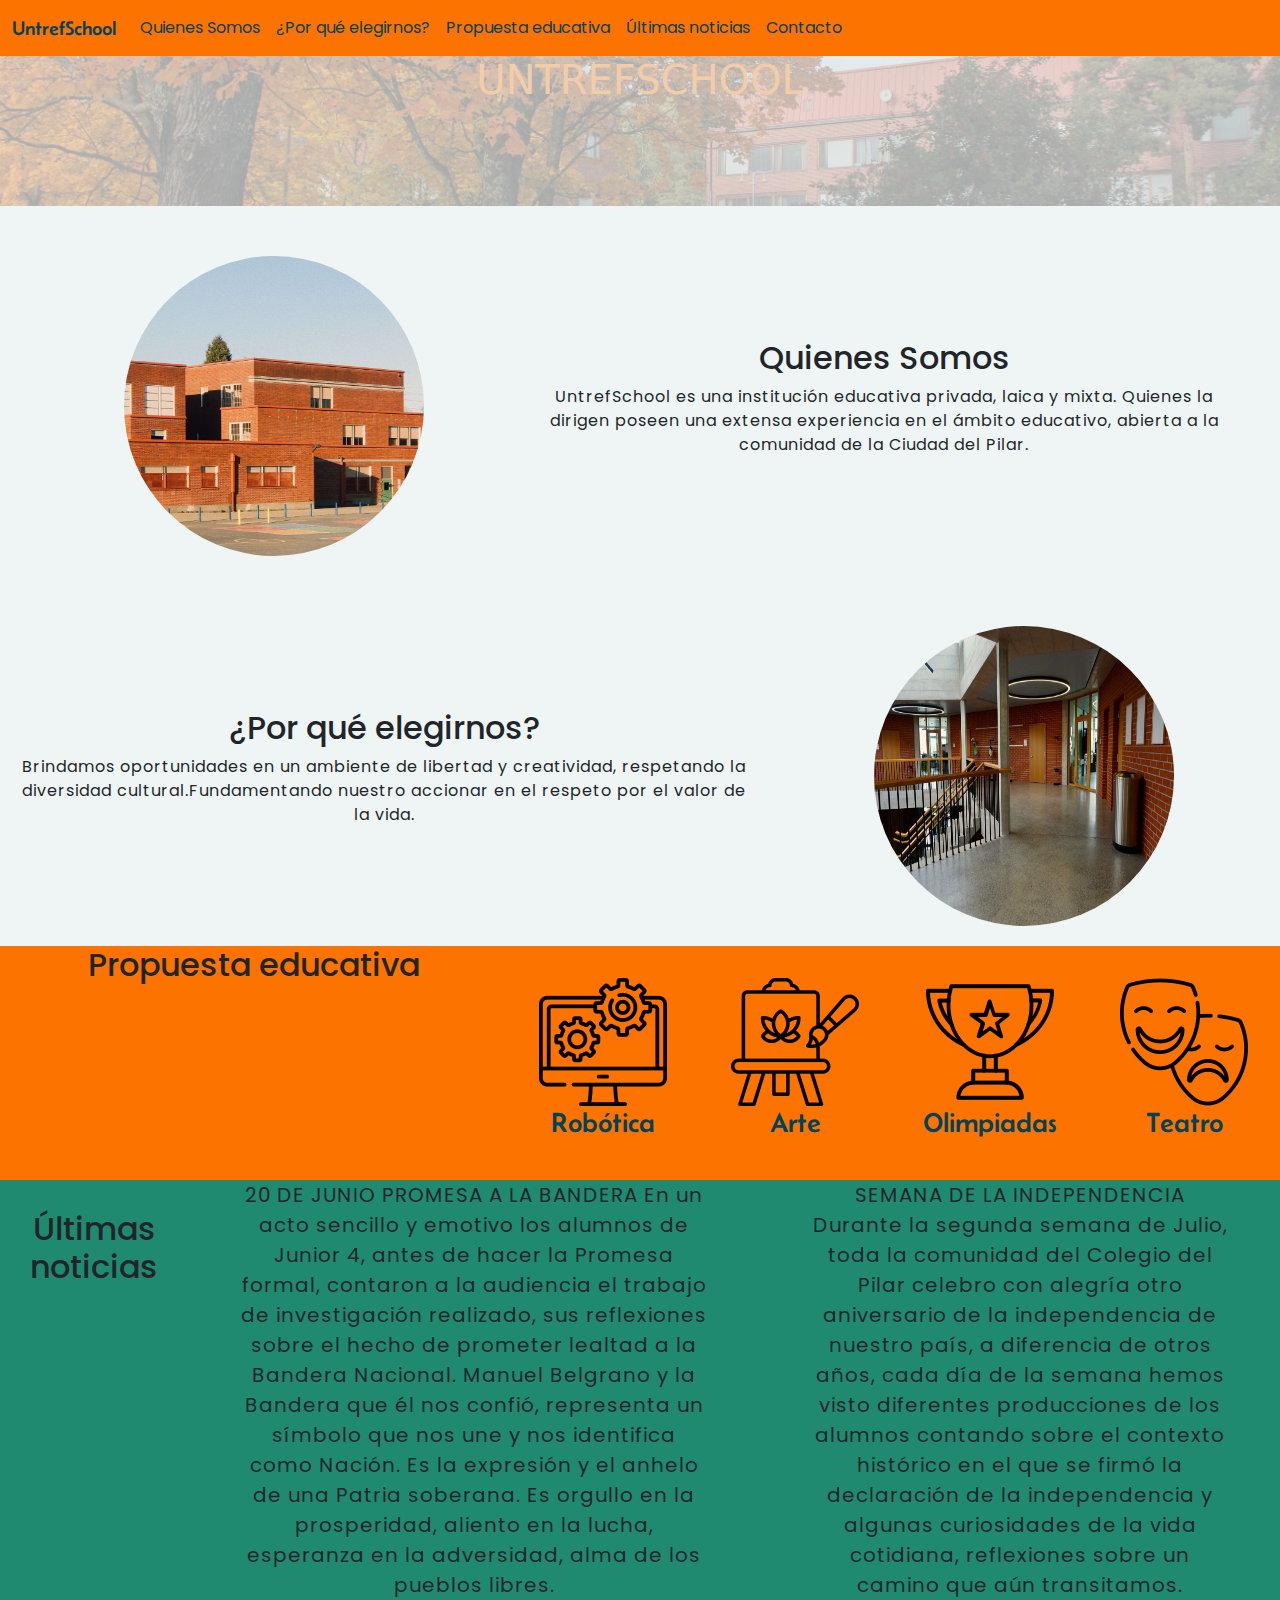
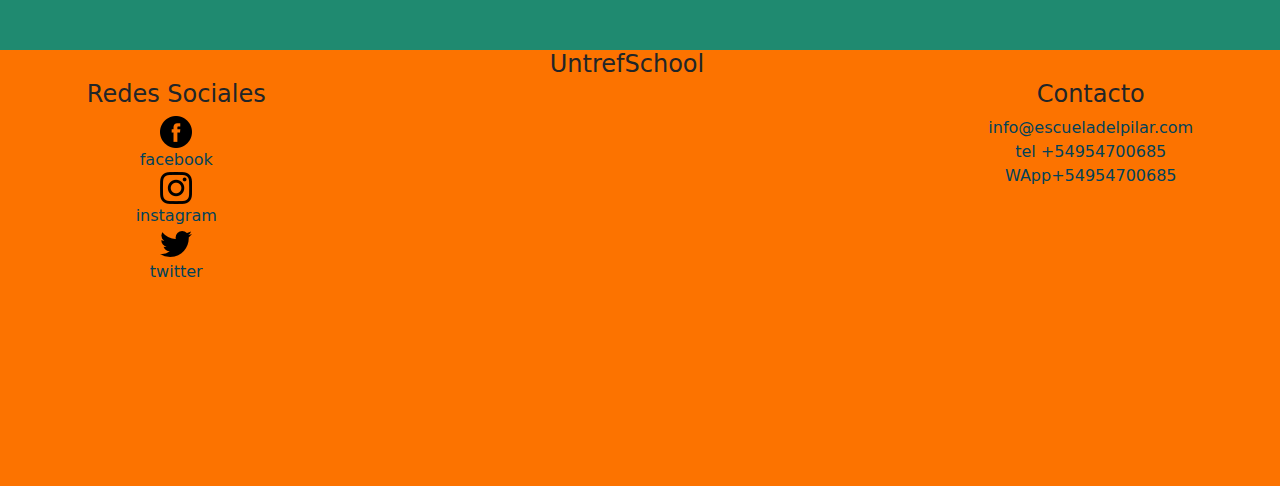
<file: index.html>
<!DOCTYPE html>
<html lang="es">
<head>
    <meta charset="UTF-8">
    <meta name="viewport" content="width=device-width, initial-scale=1.0">
    <meta name="description" content="PROYECTO-INTEGRADOR-WEB-UNTREFSCHOOL">
    <meta name="author" content="Sanchez Maria Cielo">
    <title>UntrefSchool</title>
    <link rel="stylesheet" href="https://cdn.jsdelivr.net/npm/bootstrap@5.3.0/dist/css/bootstrap.min.css">
    <link rel="stylesheet" href="style.css">
</head>
<body>
    <header>
      <nav class="navbar navbar-expand-lg bg-body-tertiary">
        <div class="container-fluid">
          <a class="navbar-brand" href="/">UntrefSchool</a>
          <button
            class="navbar-toggler"
            type="button"
            data-bs-toggle="collapse"
            data-bs-target="#navbarNavAltMarkup"
            aria-controls="navbarNavAltMarkup"
            aria-expanded="false"
            aria-label="Toggle navigation"
          >
            <span class="navbar-toggler-icon"></span>
          </button>
          <div class="collapse navbar-collapse" id="navbarNavAltMarkup">
            <div class="navbar-nav">
              <a class="nav-link active" aria-current="page" href="#Quienes Somos">Quienes Somos</a>
              <a class="nav-link" href="#¿Por qué elegirnos?">¿Por qué elegirnos?</a>
              <a class="nav-link" href="#Propuesta educativa">Propuesta educativa</a>
              <a class="nav-link" href="#Últimas noticias">Últimas noticias</a>
              <a class="nav-link" href="contacto.html">Contacto</a>
            </div>
          </div>
        </div>
      </nav>
    </header>
    <main>
        <section class="title">
          <h1 >UNTREFSCHOOL</h1>
        </section>
        <section class="section1" id="Quienes Somos">
            <div class="content-img">
                <img src="imagenes/school.jpg" alt="school"> 
            </div>
            <div class="text-alineados">
              <h2 class="content1">Quienes Somos</h2>
              <p>UntrefSchool es una institución educativa privada, laica y mixta. Quienes la dirigen poseen una extensa experiencia en el ámbito educativo, abierta a la comunidad de la Ciudad del Pilar.</p>
            </div>
        </section>
        <section class="section2" id="¿Por qué elegirnos?">
          <div class="content-img2">
            <img src="imagenes/school-hall.jpg" alt="school-hall"> 
        </div>
        <div class="text-alineados">
          <h2 class="content2">¿Por qué elegirnos?</h2>
          <p class="info">Brindamos oportunidades en un ambiente de libertad y creatividad, respetando la diversidad cultural.Fundamentando nuestro accionar en el respeto por el valor de la vida.</p>
        </div>
        </section>
        <section class="section3" id="Propuesta educativa">
          <h2> Propuesta educativa</h2>
          <div>
            <img src="iconos/robotica.png" alt="icono robotica">
            <h3>Robótica</h3>
          </div>
          <div>
            <img src="iconos/arte.png" alt="icono arte">
            <h3>Arte</h3>
          </div>
          <div>
            <img src="iconos/olimpiadas.png" alt="icono olimpiadas">
            <h3>Olimpiadas</h3>
          </div>
          <div>
            <img src="iconos/teatro.png" alt="icono treatro">
            <h3>Teatro</h3> 
          </div>
        </section>
    </main>
    <section class="section4" id="Últimas noticias">
      <h2 class="content3">Últimas noticias</h2>
      <p class="nota">20 DE JUNIO PROMESA A LA BANDERA En un acto sencillo y emotivo los alumnos de Junior 4, antes de hacer la Promesa formal, contaron a la audiencia el trabajo de investigación realizado, sus reflexiones sobre el hecho de prometer lealtad a la Bandera Nacional. Manuel Belgrano y la Bandera que él nos confió, representa un símbolo que nos une y nos identifica como Nación. Es la expresión y el anhelo de una Patria soberana. Es orgullo en la prosperidad, aliento en la lucha, esperanza en la adversidad, alma de los pueblos libres.</p>
      <p class="nota">SEMANA DE LA INDEPENDENCIA Durante la segunda semana de Julio, toda la comunidad del Colegio del Pilar celebro con alegría otro aniversario de la independencia de nuestro país, a diferencia de otros años, cada día de la semana hemos visto diferentes producciones de los alumnos contando sobre el contexto histórico en el que se firmó la declaración de la independencia y algunas curiosidades de la vida cotidiana, reflexiones sobre un camino que aún transitamos.</p>
    </section>
    <footer>
      <section class="redes">
      <h4>Redes Sociales</h4>
      <img src="iconos/facebook.png" alt="icono facebook">
      <a href="https://www.facebook.com/" target="_blank">facebook</a>
      <img src="iconos/instagram.png" alt="icono instagram">
      <a href="https://www.instagram.com/" target="_blank">instagram</a>
      <img src="iconos/twitter.png" alt="icono twitter">
      <a href="https://www.twitter.com/" target="_blank">twitter</a>
      </section>
      <section class="mapa">
      <h4>UntrefSchool</h4>
      <div class="mapouter"><div class="gmap_canvas"><iframe class="gmap_iframe" width="100%" frameborder="0" scrolling="no" marginheight="0" marginwidth="0" src="https://maps.google.com/maps?width=1136&amp;height=400&amp;hl=en&amp;q=untref&amp;t=&amp;z=14&amp;ie=UTF8&amp;iwloc=B&amp;output=embed"></iframe><a href="https://connectionsgame.org/">Connections NYT</a></div><style>.mapouter{position:relative;text-align:right;width:100%;height:400px;}.gmap_canvas {overflow:hidden;background:none!important;width:100%;height:400px;}.gmap_iframe {height:400px!important;}</style></div>
       </section>
      <section class="contacto">
      <h4>Contacto</h4>
      <a href="mailto:info@escueladelpilar.com" target="_blank">info@escueladelpilar.com</a>
      <a href="tel:+54954700685" target="_blank"> tel +54954700685</a>
      <a href="https:wa.me/+54954700685" target="_blank"> WApp+54954700685</a>
      </section>
    </footer>
    <script src="https://cdn.jsdelivr.net/npm/bootstrap@5.3.0/dist/js/bootstrap.bundle.min.js"></script>   
</body>
</html>
</file>
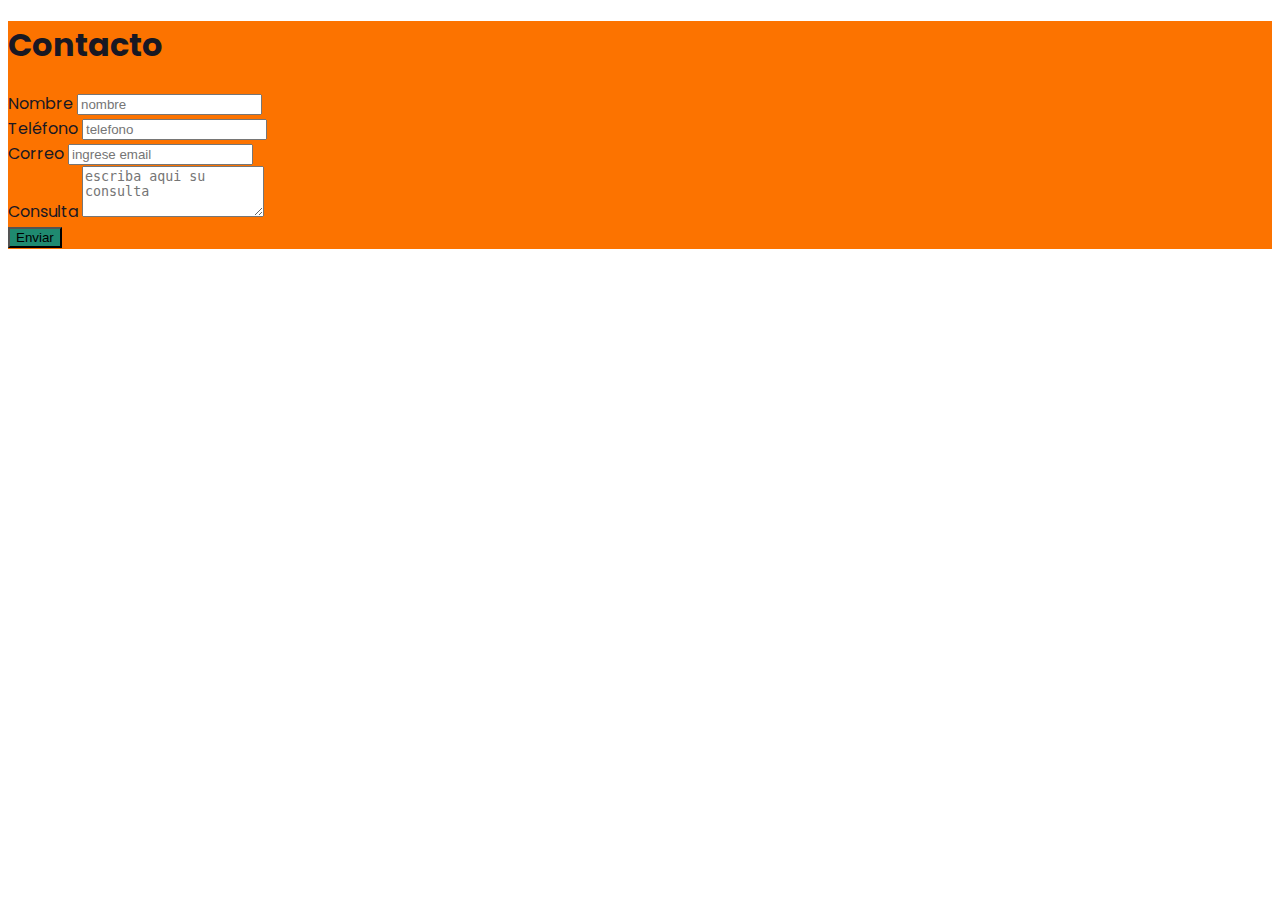
<file: contacto.html>
<!doctype html>
<html lang="es">
  <head>
    <meta charset="utf-8">
    <meta name="viewport" content="width=device-width, initial-scale=1">
    <meta name="description" content="PROYECTO-INTEGRADOR-WEB-UNTREFSCHOOL">
    <meta name="author" content="Sanchez Maria Cielo">
    <title>Contacto</title>
    <link href="https://cdn.jsdelivr.net/npm/bootstrap@5.3.0/dist/css/bootstrap.min.css" rel="stylesheet" integrity="sha384-9ndCyUaIbzAi2FUVXJi0CjmCapSmO7SnpJef0486qhLnuZ2cdeRhO02iuK6FUUVM" crossorigin="anonymous">
    <link rel="stylesheet" href="styleform.css">
  </head>
  <body> <div class="container">
    <h1>Contacto</h1>
    <form action="https://formsubmit.co/sanchezmaria306@gmail.com" method="post">
      <input type="hidden" name="url" value="127.0.0.1:5500" />
      <div class="mb-3">
        <label for="nombre" class="form-label">Nombre</label>
        <input type="texto" class="form-control" name="nombre" id="nombre" placeholder="nombre"/>
      </div>
       <div class="mb-3">
        <label for="tel" class="form-label">Teléfono</label>
        <input type="tel" class="form-control" name="tel" id="tel" placeholder="telefono" required="" pattern="[0-9]+" />
      </div>
      <div class="mb-3">
        <label for="correo" class="form-label">Correo</label>
        <input type="email" class="form-control" name="correo" id="correo" placeholder="ingrese email" required="" required="" />
      </div>
      <div class="mb-3">
        <label for="consulta" class="form-label">Consulta</label>
        <textarea
          class="form-control"
          id="consulta"
          name="consulta"
          rows="3"
          placeholder="escriba aqui su consulta"
        ></textarea>
      </div>
      <button type="submit" class="btn btn-primary">Enviar</button>
    </form>
  </div>
    <script src="https://cdn.jsdelivr.net/npm/bootstrap@5.3.0/dist/js/bootstrap.bundle.min.js" integrity="sha384-geWF76RCwLtnZ8qwWowPQNguL3RmwHVBC9FhGdlKrxdiJJigb/j/68SIy3Te4Bkz" crossorigin="anonymous"></script>
  </body>
</html>
</file>
<file: style.css>
@import url('https://fonts.googleapis.com/css2?family=Belanosima&family=Poppins:ital,wght@0,400;1,300&display=swap');
nav{
    position: sticky;
}
.navbar-brand{
    font-family: 'Belanosima', sans-serif;
    color:  #00425A;
    
}


.bg-body-tertiary{
    background-color:#FC7300 !important ;
    font-family: 'Poppins', sans-serif;
    color: #00425A !important;
   
}
li,a{
    color: #00425A !important;
}


body{
    background-color: #EFF5F5 ;
}
.title{
    display: flex;
    flex-direction:column ;
    background-image: url(imagenes/school-front.jpg);
    background-size:cover;
    background-position:center;
    background-repeat:no-repeat;
    height: 10em;
    opacity: 0.3;
  
}
.title h1{
    text-align: center;
    color: #FC7300 ;
    position: relative;


}
.section1{
    width: 100%;
    padding: 30px;
    display: flex;
    flex-direction: column;
}
.content-img{
    width: 100%;
    text-align: center;
}
.content-img img{
    width: 10em;
    height: 10em;
    border-radius: 50%;
}
    
.content1,h2 {
    width: 100%;
    text-align: center;
    font-weight: 100%;
    text-align: center;
    font-family: 'Poppins', sans-serif;

}
p{
    font-family: 'Poppins', sans-serif;
    text-align: center;
    letter-spacing: 1px;
    font-size: 1em;
}
.section2{
    display: flex;
    flex-direction: column;
}
.content-img2 img{
    border-radius: 50%;
    height: 10em;
    text-align: center;
    width: 10em;
}
.content-img2{
    display: flex;
    justify-content: center;
}

.section3{
    background-color: #FC7300;
    display: grid;
    justify-items: center;
    text-align: center;
}

.section3 div{
    font-family: 'Belanosima', sans-serif;
    color:#00425A;
    padding: 2em;
    
}
.content3{
    padding: 30px;
    margin: 0;
}
p.nota{
    font-family: 'Poppins', sans-serif;
    background-color: #1f8a70;
    font-size: 1em;
    padding: 0px 50px 50px 50px; 
    margin: 0;
}
footer{
    margin-top: 0;
    background-color: #FC7300;
}
.redes{
    display: flex;
    align-items: center;
    flex-direction: column;
    padding: 30px;
}
.redes a{
    text-decoration: none;
}
.contacto{
    display: flex;
    align-items: center;
    flex-direction: column;
    padding: 30px;
}
.contacto a{
    text-decoration: none;
}

.mapa{
    display: flex;
    flex-direction: column;
    align-items: center;
}
.section4{
    background-color: #1f8a70;
}

.text-alineados{
    padding: 30px;
}
 @media screen and (min-width: 768px) {
    .section3{
        display: flex;
        background-color: #FC7300;
        flex-wrap: wrap;
    }
    footer{
        display: flex;
        text-align: center;
        justify-content: space-around;
    }
    .section4{
        display: flex;
        flex-wrap: nowrap;
        font-size: 20px;
        letter-spacing: normal;
    }
    .title{
        font-size: 15px;
    }
    .section{
        display: flex;
        flex-direction: row-reverse;
    }
    .content-img img{
        width: 300px;
        height: 300px;
    }
    .content-img2 img{
        float: right;
        width: 300px;
        height: 300px;
       
     }
 }

@media screen and (min-width: 1024px) {
    .section1{
        flex-direction: row;
    }
    .section2{
        flex-direction: row-reverse;
    }
    .section3{
        display: flex;
        background-color: #FC7300;
        flex-wrap: nowrap;
    }
    .text-alineados{
    display: flex;
    flex-direction: column;
    justify-content: center;
    padding: 20px;
    flex: 60%;
    }
    .content-img, .content-img2{
        flex: 40%;
        padding: 20px;
    }
 }
</file>
<file: styleform.css>
@import url('https://fonts.googleapis.com/css2?family=Belanosima&family=Poppins:ital,wght@0,400;1,300&display=swap');


.container{
    background-color: #FC7300;
    font-family: 'Poppins', sans-serif;
    color: #181823;
}

.btn-primary {
    background-color:#1f8a70;
}
</file>
